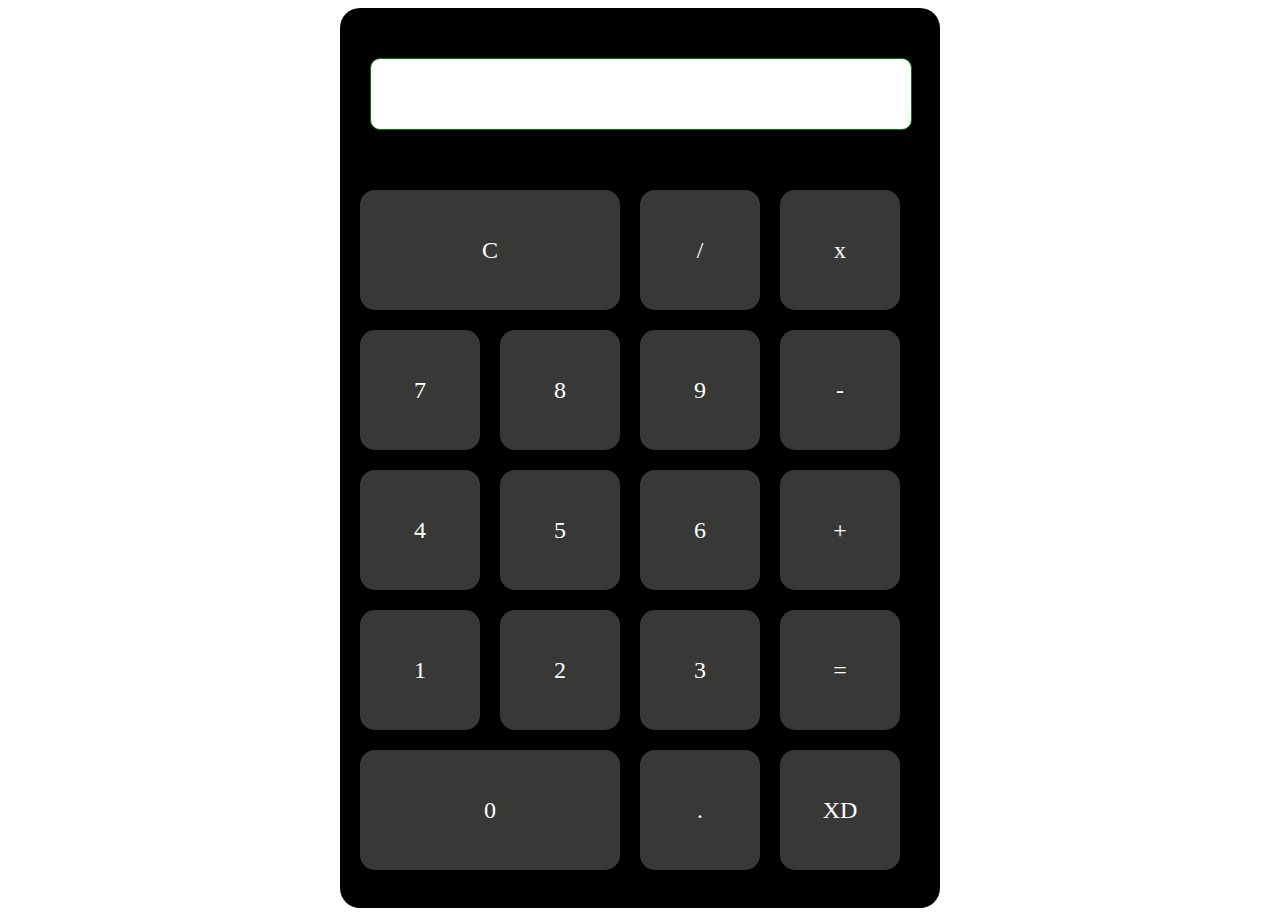
<file: caculadora/index.html>
<!DOCTYPE html>
<html>
<head>
	<meta charset="utf-8">
	<meta name="viewport" content="width=device-width, initial-scale=1">
	<title>Calculadora</title>
	<link rel="stylesheet" type="text/css" href="css/style.css">
</head>
<body>

	<div id="calculadora">
		<div id="tela">
			<p id="resultado"></p>
		</div>
		<div id="teclas">
			<div onclick="apagar()" class="digito cE0">C</div>
			<div onclick="digPress('/')" class="digito op">/</div>
			<div onclick="digPress('x')" class="digito op">x</div>
			<div onclick="digPress('7')" class="digito num">7</div>
			<div onclick="digPress('8')" class="digito num">8</div>
			<div onclick="digPress('9')" class="digito num">9</div>
			<div onclick="digPress('-')" class="digito op">-</div>
			<div onclick="digPress('4')" class="digito num">4</div>
			<div onclick="digPress('5')" class="digito num">5</div>
			<div onclick="digPress('6')" class="digito num">6</div>
			<div onclick="digPress('+')" class="digito op">+</div>
			<div onclick="digPress('1')" class="digito num">1</div>
			<div onclick="digPress('2')" class="digito num">2</div>
			<div onclick="digPress('3')" class="digito num">3</div>
			<div onclick="gerarResultado()" class="digito op">=</div>
			<div onclick="digPress('0')" class="digito cE0 num">0</div>
			<div onclick="digPress('.')" class="digito">.</div>
			<div onclick="parabens()" class="digito">XD</div>

		</div>
	</div>
	<script type="text/javascript" src="js/script.js"></script>
</body>
</html>
</file>
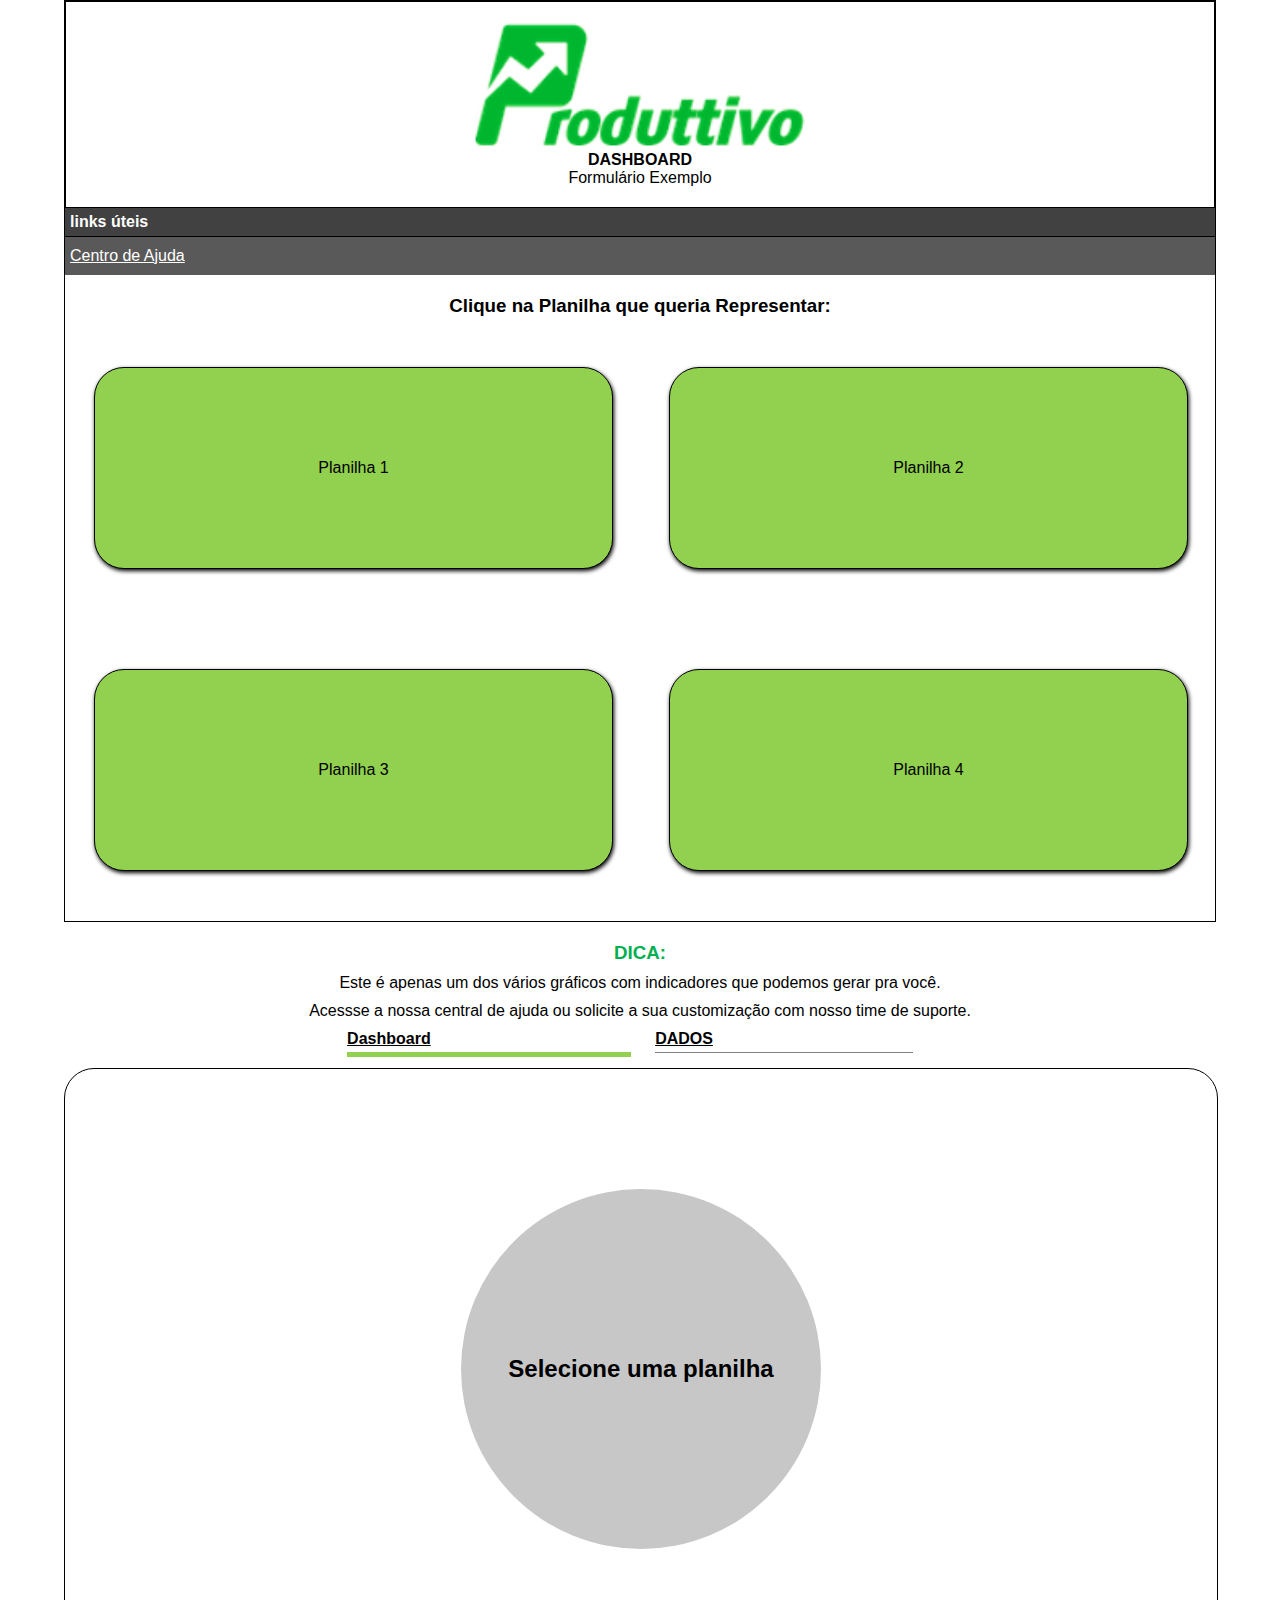
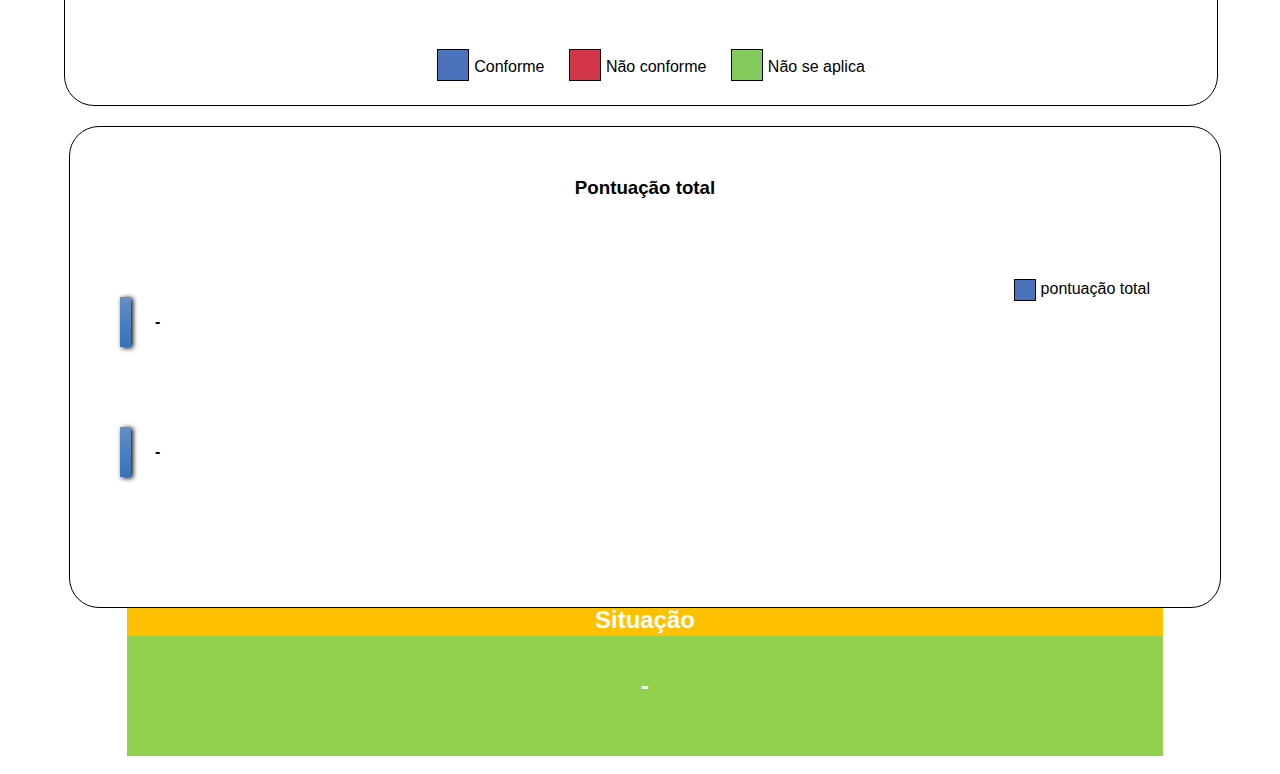
<file: Testes Produttivo - Renan Jerdy-20220521T170101Z-001/Testes Produttivo - Renan Jerdy/Teste 2/index.html>
<!DOCTYPE html>
<html>
<head>
	<meta charset="utf-8">
	<meta name="viewport" content="width=device-width, initial-scale=1">
	<title>DashBoard | Produttivo</title>
	<link rel="stylesheet" type="text/css" href="css/style.css">
</head>
<body>

	<!--um div para conter todos-->
	<div id="container">

		<!--parte esquerda da tela-->
		<aside>	
			<div id= logo>
				<img src="images/produttivo.png">
				<h4><strong>DASHBOARD</strong></h4>
				<p>Formulário Exemplo</p>
			</div>

			<div id="links">
				<h4>links úteis</h4>
				<p><a href="#">Centro de Ajuda</a></p>
				
			</div>

				<h3>Clique na Planilha que queria Representar:</h3>
			<div id="planilhas">
				<!--planilha1 são os dados do arquivo excel-->
				<div class="planilha" onclick="graficoPizza(22,15,7) ">Planilha 1</div>
				<div class="planilha" onclick="graficoPizza(50,25,16)">Planilha 2</div>
				<div class="planilha" onclick="graficoPizza(15,50,40)">Planilha 3</div>
				<div class="planilha" onclick="graficoPizza(87,32,20)">Planilha 4</div>
			</div>
		</aside>

		<!--Parte do meio-->
		<article>
			<!--Introdução com dica-->
			<section id="dica">
				<h3>DICA:</h3>
				<p>Este é apenas um dos vários gráficos com indicadores que podemos gerar pra você.</p>
				<p>Acessse a nossa central de ajuda ou solicite a sua customização com nosso time de suporte.</p>
				<h4>Dashboard</h4>
				<h4>DADOS</h4>
			</section>

			<!--Grafico que demonstra os valores em pedaços de um círculo-->
			<section id="grafico">
				<div id="grafico-pizza">
					<h2 id="selecione">Selecione uma planilha</h2>
				</div>
				<div class="categoria">
					<div class="cor" id="conforme"></div> 
					<p>Conforme </p>
				</div>
				<div class="categoria">
					<div class="cor" id="nao-conforme"></div> 
					<p>Não conforme</p>
					 </div>
				<div class="categoria">
					<div class="cor" id="nao-se-aplica"></div> 
					<p>Não se aplica</p> 
				</div>
			</section>

			<!--parte inferior que se divide nas barras de representação de porcentagem e situação-->
			<section id="pontuacao-situacao">
				<div id="pontuacao">	
					<h3><strong>Pontuação total</strong></h3>

					<div class="categoria">
						<div class="cor"></div> 
						<p>pontuação total</p>
					</div><br>

					<div id="barra1" class="azul barra"></div>
					<b class="porcentagem">-</b>
					<br>
					<div id="barra2" class="azul barra"></div>
					<b class="porcentagem">-</b>	
				</div>

				<div id="situacao">
					<h2>Situação </h2>
					<h2 id="resultado">-</h2>
				</div>
				
			</section>

		</article>
	</div>
	<script type="text/javascript" src="js/script.js"></script>
</body>
</html>
</file>
<file: caculadora/css/style.css>
#calculadora{
	padding-top: 50px;
	color: white;
	font-size: 24px;
	background: #000;
	width: 600px;
	height: 850px;
	margin: auto;
	border-radius: 20px;
}


#tela{
	color: black;
	margin: 0 5%;
	width: 90%;
	height: 70px;
	border: 1px solid green;
	background: #fff;
	border-radius: 10px;
}

#resultado{
	margin-right: 20px;
	text-align: right;

}

#teclas{
	display: inline-flex;
	flex-wrap: wrap;
	margin: 0 10px;
	margin-top: 50px;
}

.digito{
	text-align: center;
	line-height: 120px;
	background: #383836;
	width: 120px;
	height: 120px;
	box-shadow: 2px 2px 4px black;
	margin: 10px;
	border-radius: 15px;
}

.cE0{
	width: 260px;
}

.digito:hover{
	background: #5f5f5c;
}
</file>
<file: Testes Produttivo - Renan Jerdy-20220521T170101Z-001/Testes Produttivo - Renan Jerdy/Teste 2/css/style.css>
/*organizando a parte geral*/

*{
	margin: 0;
	padding: 0;
	font-family: 'Helvetica', 'Arial', sans-serif;
}

#container{
	display: grid;
	grid-template-columns: 2fr 8fr;
}



/*organizando o aside (canto esquerdo)*/

aside{
	border: 1px solid black;
	height: 100%;
}

aside > h3{
	margin-top: 20px;
	text-align: center;
}

/*Parte de cima do aside*/
#logo{
	padding: 20px;
	border: 1px solid black;
}

#logo > img{
	width: 60%;
	margin: 0 20%;
}

#logo > h4, #logo > p{
	text-align: center;
}


#links h4{
	background: #414141;
	padding: 5px;
	color: white;
	border-bottom: 1px solid black;
}	

#links p{
	background: #595959 ;
	padding: 10px 5px;
}

#links a{
	color: white;
}


/*Usei o espaço vazio para dar uma funcionalidade de escolha de planilha*/

.planilha{
	background: #92d050;
	width: 90%;
	height: 200px;
	margin: 50px 5%;
	border: 1px solid black;
	border-radius: 30px;
	box-shadow: 1px 2px 4px;
	text-align: center;
	line-height: 200px;
}

.planilha:active{
	background: #2f4813;
	color: white;
}

/*organizando o aside (canto esquerdo)*/



/*Organizando a parte do meio*/


/*O objetivo de deixar todos 75% é para a div "situação" ficar no canto, mas na mesma altura da "pontuação final" */
article > *{
	width: 75%;
	margin: 0 5px;
	padding: 20px;
}



/*section id = dica*/
#dica > p{
	margin: 10px 0;
}


#dica h3{	
	color: #00b050;
}

#dica h4{
	text-decoration: underline;
	padding-right: 300px;
	padding-bottom: 5px;
	display: inline;
	border-bottom: 5px solid #92d050;

}

#dica h4 + h4{
	border-bottom: 1px solid #818181;
}

/*section id = dica*/


/*section id = grafico*/
#grafico{
	border: 1px solid black;
	border-radius: 30px;
	text-align: center;
	border: 1px solid black;
}

#grafico-pizza{
	margin: 100px auto;
	width: 360px;
	height: 360px;
	border-radius: 50%;
	justify-content: center;
	line-height: 360px;
	background: #c7c7c7;
	animation-duration: 1s;

}

#grafico-pizza > p{
	display: none;
}

.categoria{
	display: inline-flex;
}

/*Também usado em "posicao"*/
.cor{
	width: 30px;
	height: 30px;
	margin-left: 20px;
	margin-right: 5px;
	background: #4b73bc;
	border: 1px solid black;
	color: white;
	line-height: 30px;
	font-weight: bold;
	text-shadow: 1px 1px black;
}

.cor + p{
	line-height: 35px;
}

#nao-conforme{
	background: #d3354a;
}

#nao-se-aplica{
	background:#83ca5c; 
}
/*section id = grafico*/

/*section id = pontuacao-situacao*/
#pontuacao-situacao{
	padding: 0 5px;
	margin: 20px 0;
	width: 100%;
	display: grid;
	grid-template-columns: 3fr 1fr;
}

/*div id= pontucao*/
#pontuacao{
	background: white;
	padding: 50px;
	border: 1px solid black;
	border-radius: 30px;
	z-index: 1;

}

#pontuacao > *{
	margin-bottom: 80px;
}

#pontuacao > h3{
	text-align: center;
}

#pontuacao > .categoria{
	float: right;
}

#pontuacao > div, #pontuacao > b{
	
	display: inline-flex;
	vertical-align: middle;
	margin-right: 20px;
	justify-content: space-between;
}

#pontuacao > b{
	width: 1px;
	margin-right: 0 ;
}

#pontuacao .cor{
	width: 20px;
	height: 20px;
}

#pontuacao .cor + p{
	line-height: 20px;
}

.barra{
	width: 1%;
	height: 50px;
	background-image: linear-gradient(#668ec5, #4980c1, #3b72b3);
	box-shadow: 2px 1px 5px;

	transition: 0.5s;
}
/*div id= pontucao*/

/*div id = situacao*/
#situacao{
	height: 90%;
	margin-left: -20px;
	text-align: center;
	color: white;
	background: #ffc000;
}

#situacao > h2{
	height: 20%;
}

#situacao > h2 + h2{
	height: 80%;
	background: #92d050;
	line-height: 300px;
}
/*div id = situacao*/
/*section id = pontuacao-situacao*/


/*deixar mais responsivo*/
@media (max-width: 1400px){
	#container{
		display: flex;
		flex-wrap: wrap;
	}

	#container>*{
		width: 90%;
		margin: 0 5%;
	}


	#logo > img{
		width: 30%;
		margin: 0 35%;
	}

	#planilhas{
		display: grid;
		grid-template-columns: 1fr 1fr;
	}

	article > *{
		width: 100%;
		margin: 0;
		padding: 20px 0;
	}

	#dica{
		text-align: center;
	}

	#dica h4{
		padding-right: 200px;
		margin-right: 20px;
	}


	#pontuacao-situacao{
		display: flex;
		flex-wrap: wrap;
	}

	#pontuacao{
		width: 100%;
	}

	#pontuacao > b{
		margin-right: 0;
	}

	#situacao{
		width: 90%;
		height: 150px;
		margin: -2px 5%;

	}

	#situacao > h2 + h2{
		line-height: 100px;
	}
}

@media (max-width: 700px){
	#dica h4{
		padding-right: 100px;
		margin-right: 10px;
	}

	#planilhas{
		display: block;
		margin-top: 10px;
	}

	.planilha{
		width: 90%;
		height: 75px;
		margin-top: 0;
		line-height: 75px;
	}


}
</file>
